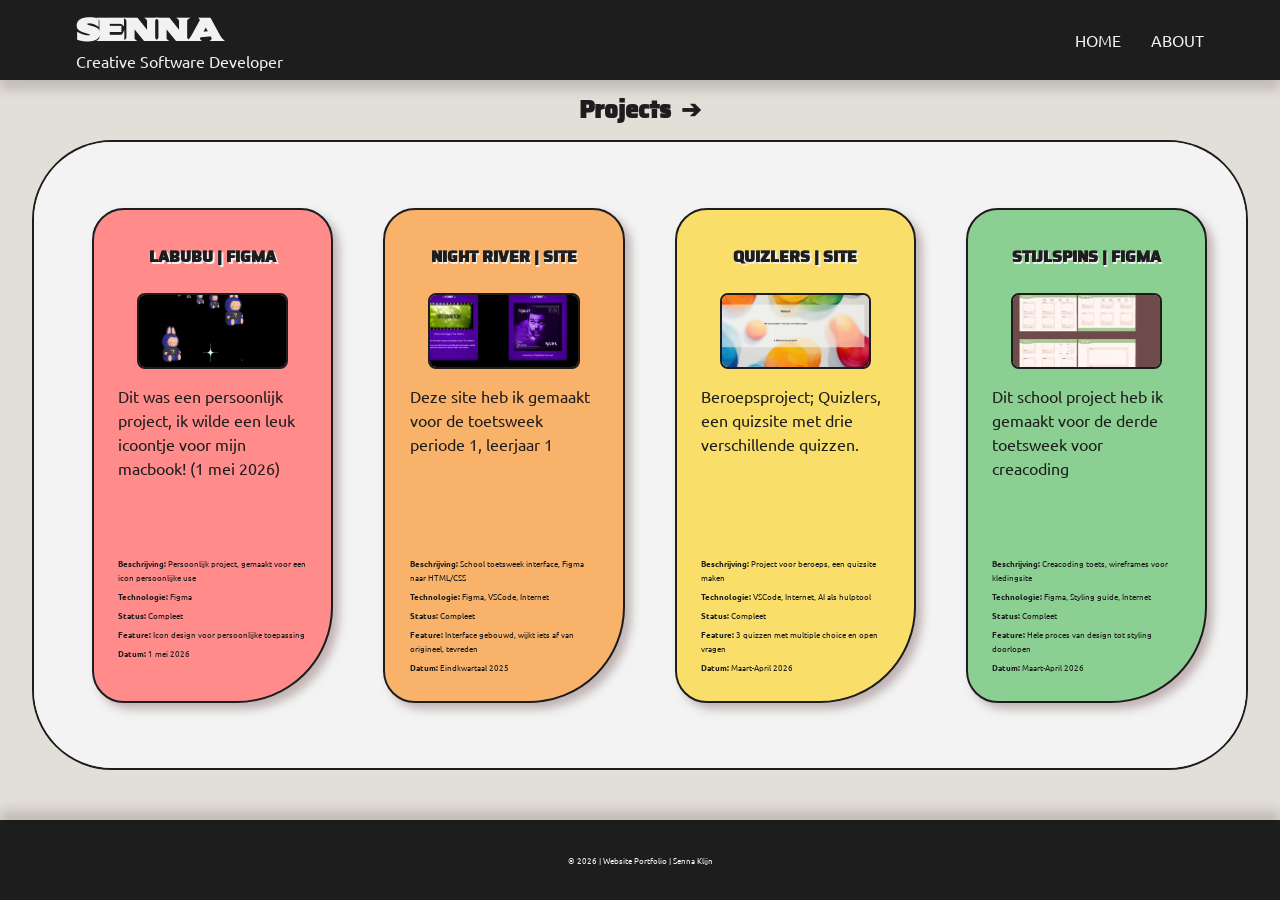
<file: Portfolio2027/assets/archive/SCHOOL/School_Project/Portfolio_April26/index.html>
<!-- ===================================
   Project: [Portfolio | Senna Klijn];
   "School Portfolio"
   File: index.html
   Author: [Senna Klijn]
   Description: Main Document
==================================== -->

<!DOCTYPE html>
<html lang="en">
<head>
    <meta charset="UTF-8">
    <meta name="viewport" content="width=device-width, initial-scale=1.0">
    <title>Senna Klijn  |  Portfolio</title>
    <!-- IMPORT ICON -->
    <link rel="icon" href="./assets/img/pageIcon/heart_icon.png" type="image/png">

    <!-- IMPORT DOCUMENTS -->
    <link rel="stylesheet" href="./code/css/style.css">
    <script src="./code/js/script.js" defer></script>

    <!-- IMPORT FONTS -->
     <!-- Preconnect -->
    <link rel="preconnect" href="https://fonts.googleapis.com">
    <link rel="preconnect" href="https://fonts.gstatic.com" crossorigin>
     <!-- Fonts -->
    <link href="https://fonts.googleapis.com/css2?family=Ubuntu:wght@400;500;700&family=Saira+Stencil+One:wght@400;500;700&display=swap&family=Sekuya:wght@400;500;700&display=swap" rel="stylesheet">
</head>

<body>
    <!--===============
          header
    ===============-->
    <header class="header front">
        <!-- logo -->
        <div>
            <a href="./index.html" target="_self">
                <h1 class="heroText">Senna</h1>
                <p>Creative Software Developer</p>
            </a>
        </div>
        <!-- nav -->
        <nav>
            <ul class="mainNav">
                <li class="listItems"><a href="./index.html">HOME</a></li>
                <li class="listItems"><a href="./about.html">ABOUT</a></li>
            </ul>
        </nav>
    </header>
    <!--===============
           main
    ===============-->
    <main class="main">

<!-- project container start -->
        <div class="projectContainer">
            <div class="containerTitle"><h2>Projects</h2><h2 id="iconNudge">➔</h2></div>
        <!-- card container start -->
            <article class="cardContainerX">
        <!-- card 1 -->
                <section class="card card1">
                    <h4 class="cardTitle">LABUBU | FIGMA</h4>
                    <div class="cardImgBorder">
                        <img class="cardImg" src="./assets/img/projecten/labubu.png" alt="Photo of 'Labubu'">
                    </div>
                    <p class="cardText">Dit was een persoonlijk project, ik wilde een leuk icoontje voor mijn macbook! (1 mei 2026)</p>
                    <ul class="cardNotes">
                        <li class="cardNotesItems"><strong>Beschrijving:</strong> Persoonlijk project, gemaakt voor een icon persoonlijke use</li>
                        <li class="cardNotesItems"><strong>Technologie:</strong> Figma</li>
                        <li class="cardNotesItems"><strong>Status:</strong> Compleet</li>
                        <li class="cardNotesItems"><strong>Feature:</strong> Icon design voor persoonlijke toepassing</li>
                        <li class="cardNotesItems"><strong>Datum:</strong> 1 mei 2026</li>
                    </ul>   
                </section>
        <!-- card 2 -->
                <section class="card card2">
                    <h4 class="cardTitle">NIGHT RIVER | SITE</h4>
                    <div class="cardImgBorder">
                        <img class="cardImg" src="./assets/img/projecten/nuit-rivier.png" alt="Photo of 'Night River'">
                    </div>
                    <p class="cardText">Deze site heb ik gemaakt voor de toetsweek periode 1, leerjaar 1</p>
                    <ul class="cardNotes">
                        <li class="cardNotesItems"><strong>Beschrijving:</strong> School toetsweek interface, Figma naar HTML/CSS</li>
                        <li class="cardNotesItems"><strong>Technologie:</strong> Figma, VSCode, Internet</li>
                        <li class="cardNotesItems"><strong>Status:</strong> Compleet</li>
                        <li class="cardNotesItems"><strong>Feature:</strong> Interface gebouwd, wijkt iets af van origineel, tevreden</li>
                        <li class="cardNotesItems"><strong>Datum:</strong> Eindkwartaal 2025</li>
                    </ul>  
                </section>
        <!-- card 3 -->
                <section class="card card3">
                    <h4 class="cardTitle">QUIZLERS | SITE</h4>
                    <div class="cardImgBorder">
                        <img class="cardImg" src="./assets/img/projecten/quizlers.png" alt="Photo of 'Quizlers'">
                    </div>
                    <p class="cardText">Beroepsproject; Quizlers, een quizsite met drie verschillende quizzen.</p>
                    <ul class="cardNotes">
                        <li class="cardNotesItems"><strong>Beschrijving:</strong> Project voor beroeps, een quizsite maken</li>
                        <li class="cardNotesItems"><strong>Technologie:</strong> VSCode, Internet, AI als hulptool</li>
                        <li class="cardNotesItems"><strong>Status:</strong> Compleet</li>
                        <li class="cardNotesItems"><strong>Feature:</strong> 3 quizzen met multiple choice en open vragen</li>
                        <li class="cardNotesItems"><strong>Datum:</strong> Maart-April 2026</li>
                    </ul>
            </section>
        <!-- card 4 -->
                <section class="card card4">
                    <h4 class="cardTitle">STIJLSPINS | FIGMA</h4>
                    <div class="cardImgBorder">
                        <img class="cardImg" src="./assets/img/projecten/stijlspins.png" alt="Photo of 'StijlSpins'">
                    </div>
                    <p class="cardText">Dit school project heb ik gemaakt voor de derde toetsweek voor creacoding</p>
                    <ul class="cardNotes">
                        <li class="cardNotesItems"><strong>Beschrijving:</strong> Creacoding toets, wireframes voor kledingsite</li>
                        <li class="cardNotesItems"><strong>Technologie:</strong> Figma, Styling guide, Internet</li>
                        <li class="cardNotesItems"><strong>Status:</strong> Compleet</li>
                        <li class="cardNotesItems"><strong>Feature:</strong> Hele proces van design tot styling doorlopen</li>
                        <li class="cardNotesItems"><strong>Datum:</strong> Maart-April 2026</li>
                    </ul>
                </section>
        <!-- card 5 -->
                <section class="card card5">
                    <h4 class="cardTitle">NIGHT RIVER | FIGMA</h4>
                    <div class="cardImgBorder">
                        <img class="cardImg" src="./assets/img/projecten/nuit-rivier_figma.png" alt="Photo of 'Night River'">
                    </div>
                    <p class="cardText">Voor de Creacod toets maakte ik de Figma-voorontwerpen voor Night River.</p>
                    <ul class="cardNotes">
                        <li class="cardNotesItems"><strong>Beschrijving:</strong> Voor-opdracht Night River, Creacod toets</li>
                        <li class="cardNotesItems"><strong>Technologie:</strong> Figma, Internet</li>
                        <li class="cardNotesItems"><strong>Status:</strong> Compleet</li>
                        <li class="cardNotesItems"><strong>Feature:</strong> Figma skills geoefend</li>
                        <li class="cardNotesItems"><strong>Datum:</strong> Eindkwartaal 2025</li>
                    </ul>
                </section>
        <!-- card 6 -->
                <section class="card card6">
                    <h4 class="cardTitle">FAVS (7.2) | SITE</h4>
                    <div class="cardImgBorder">
                        <img class="cardImg" src="./assets/img/projecten/opdracht7.2.png" alt="Photo of 'Opdracht 7.2'">
                    </div>
                    <p class="cardText">Dit was voor school, de opdracht van iframes. Gemaakt rond periode 1-2 van leerjaar 1</p>
                <ul class="cardNotes">
                    <li class="cardNotesItems"><strong>Beschrijving:</strong> Opdracht met iframes</li>
                    <li class="cardNotesItems"><strong>Technologie:</strong> HTML, CSS</li>
                    <li class="cardNotesItems"><strong>Status:</strong> Compleet</li>
                    <li class="cardNotesItems"><strong>Feature:</strong> Werken met iframes</li>
                    <li class="cardNotesItems"><strong>Datum:</strong> ~December 2025</li>
                </ul>
                </section>
            </article>
        <!-- card container end -->
        </div>
<!-- project container end -->

    </main>
<!--===============
footer
===============-->
    <footer class="footer">
        <a href="./index.html">&copy; 2026  |  Website Portfolio  |  Senna Klijn</a>
    </footer>
</body>
</html>
</file>
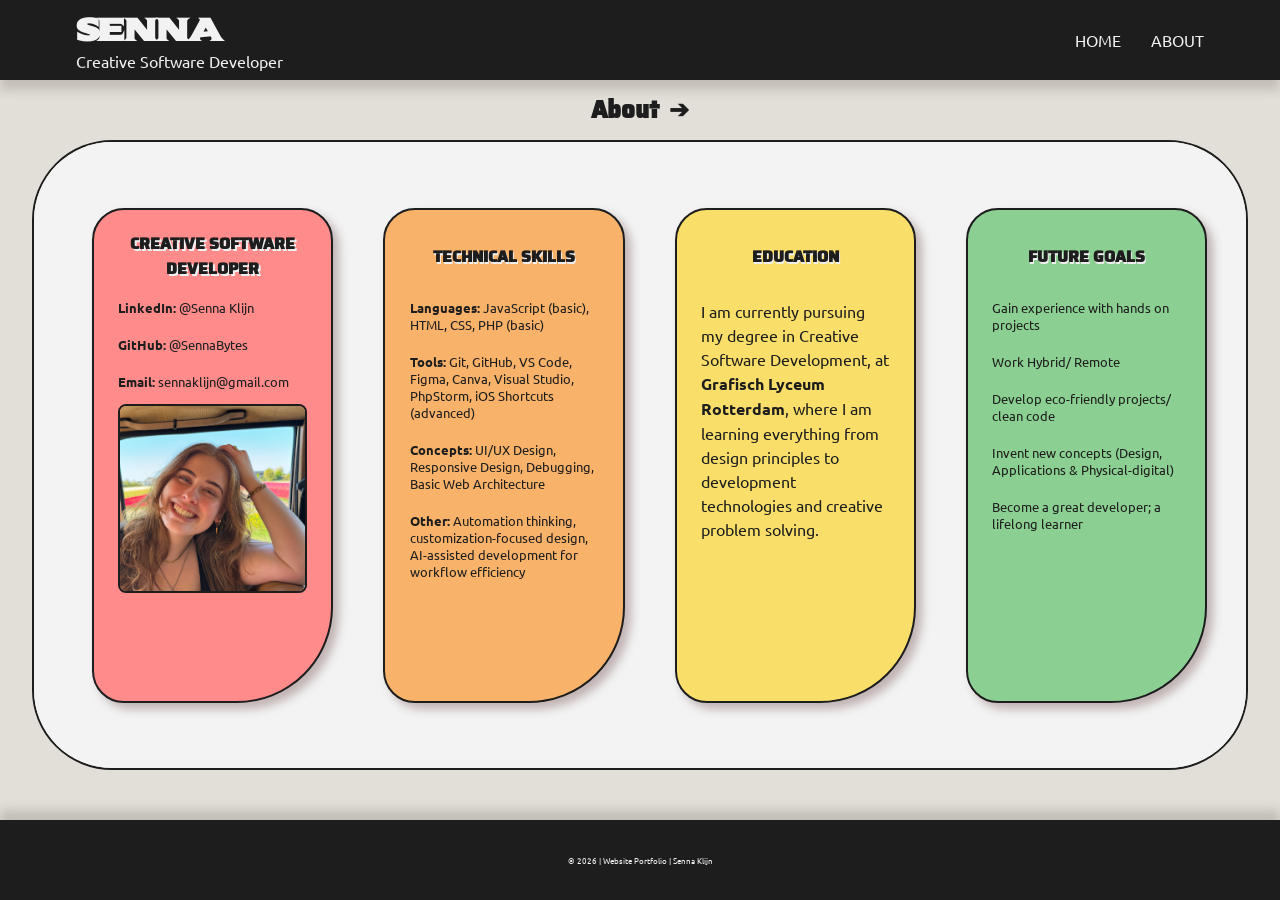
<file: Portfolio2027/assets/archive/SCHOOL/School_Project/Portfolio_April26/about.html>
<!-- ===================================
   Project: [Portfolio | Senna Klijn];
   "School Portfolio"
   File: index.html
   Author: [Senna Klijn]
   Description: Main Document
==================================== -->

<!DOCTYPE html>
<html lang="en">
<head>
    <meta charset="UTF-8">
    <meta name="viewport" content="width=device-width, initial-scale=1.0">
    <title>Senna Klijn  |  Portfolio</title>
    <!-- IMPORT ICON -->
    <link rel="icon" href="./assets/img/pageIcon/heart_icon.png" type="image/png">

    <!-- IMPORT DOCUMENTS -->
    <link rel="stylesheet" href="./code/css/style.css">
    <script src="./code/js/script_noURLs.js" defer></script>

    <!-- IMPORT FONTS -->
     <!-- Preconnect -->
    <link rel="preconnect" href="https://fonts.googleapis.com">
    <link rel="preconnect" href="https://fonts.gstatic.com" crossorigin>
     <!-- Fonts -->
    <link href="https://fonts.googleapis.com/css2?family=Ubuntu:wght@400;500;700&family=Saira+Stencil+One:wght@400;500;700&display=swap&family=Sekuya:wght@400;500;700&display=swap" rel="stylesheet">
</head>

<body>
    <!--===============
          header
    ===============-->
    <header class="header front">
        <!-- logo -->
        <div>
            <a href="./index.html">
                <h1 class="heroText">Senna</h1>
                <p>Creative Software Developer</p>
            </a>
        </div>
        <!-- nav -->
        <nav>
            <ul class="mainNav">
                <li class="listItems"><a href="./index.html">HOME</a></li>
                <li class="listItems"><a href="./about.html">ABOUT</a></li>
            </ul>
        </nav>
    </header>
    <!--===============
           main
    ===============-->
    <main class="main">

<!-- project container start -->
        <div class="projectContainer">
            <div class="containerTitle"><h2>About</h2><h2 id="iconNudge">➔</h2></div>
        <!-- card container start -->
            <article class="cardContainerX">
        <!-- card 1 -->
                <section class="card card1">
                    <h4 class="cardTitle">CREATIVE SOFTWARE DEVELOPER</h4>
                    <ul class="cardAboutList">
                        <li class="cardAboutItems"><strong>LinkedIn: </strong><a href="https://linkedin.com/in/senna-klijn-b28207349" target="_blank rel="noopener noreferrer">@Senna Klijn</a></li>
                        <li class="cardAboutItems"><strong>GitHub: </strong><a href="https://github.com/SennaBytes" target="_blank" rel="noopener noreferrer">@SennaBytes</a></li>
                        <li class="cardAboutItems"><strong>Email: </strong><a href="mailto:sennaklijn@gmail.com" rel="noopener noreferrer">sennaklijn@gmail.com</a></li>
                    </ul>
                    <div class="cardAboutImgBorder">
                        <img class="cardImg" src="./assets/img/people/senna/sennaklijn.png" alt="Photo of Senna, the dev">
                    </div>
                </section>
        <!-- card 2 -->
                <section class="card card2">
                    <h4 class="cardTitle">TECHNICAL SKILLS</h4>
                    <ul class="cardAboutList">
                        <li class="cardAboutItems"><strong>Languages: </strong>JavaScript (basic), HTML, CSS, PHP (basic)</li>
                        <li class="cardAboutItems"><strong>Tools: </strong>Git, GitHub, VS Code, Figma, Canva, Visual Studio, PhpStorm, iOS Shortcuts (advanced)</li>
                        <li class="cardAboutItems"><strong>Concepts: </strong>UI/UX Design, Responsive Design, Debugging, Basic Web Architecture</li>
                        <li class="cardAboutItems"><strong>Other: </strong>Automation thinking, customization-focused design, AI-assisted development for workflow efficiency</li>
                    </ul>  
                </section>
        <!-- card 3 -->
                <section class="card card3">
                    <h4 class="cardTitle">EDUCATION</h4>
                    <p class="cardText">
                        I am currently pursuing my degree in Creative Software Development,
                         at <span id="glr">Grafisch Lyceum Rotterdam</span>, where I am learning everything from design principles to development
                        technologies and creative problem solving.
                    </p>
            </section>
        <!-- card 4 -->
                <section class="card card4">
                    <h4 class="cardTitle">FUTURE GOALS</h4>
                    <ul class="cardAboutList">
                        <li class="cardAboutItems">Gain experience with hands on projects</li>
                        <li class="cardAboutItems">Work Hybrid/ Remote</li>
                        <li class="cardAboutItems">Develop eco-friendly projects/ clean code</li>
                        <li class="cardAboutItems">Invent new concepts (Design, Applications & Physical-digital)</li>
                        <li class="cardAboutItems">Become a great developer; a lifelong learner</li>
                    </ul>
                </section>
        <!-- card 5 -->
                <section class="card card5">
                    <h4 class="cardTitle">STRENGTHS</h4>
                    <ul class="cardAboutList">
                        <li class="cardAboutItems"><strong>Maximalist: </strong>Try to get the best possible result with the factors dealt</li>
                        <li class="cardAboutItems"><strong>Analyzer: </strong> Strong analytical mindset</li>
                        <li class="cardAboutItems"><strong>Open Minded: </strong>Open to feedback and trying new things</li>
                        <li class="cardAboutItems"><strong>Fast Learner: </strong>Likes to learn the why behind the why, quickly adapts</li>
                        <li class="cardAboutItems"><strong>Autonomous: </strong>Don't need constant guidance; a clear set expectation is enough</li>
                    </ul>
                </section>
        <!-- card 6 -->
                <section class="card card6">
                    <h4 class="cardTitle">INTERESTS & CREATIVE WORK</h4>
                    <ul class="cardAboutList">
                        <li class="cardAboutItems">Physical-digital experiences (tech + real-world interaction)</li>
                        <li class="cardAboutItems">Woodworking and engraving</li>
                        <li class="cardAboutItems">Designing and creating clothing</li>
                        <li class="cardAboutItems">Creative building</li>
                        <li class="cardAboutItems">Singing</li>
                    </ul>
                </section>
            </article>
        <!-- card container end -->
        </div>
<!-- project container end -->

    </main>
<!--===============
footer
===============-->
    <footer class="footer">
        <a href="./index.html">&copy; 2026  |  Website Portfolio  |  Senna Klijn</a>
    </footer>
</body>
</html>
</file>
<file: Portfolio2027/assets/archive/SCHOOL/School_Project/Portfolio_April26/code/css/style.css>
/* ===================================
   Project: [Portfolio | Senna Klijn]
   "School Portfolio"
   File: style.css
   Author: [Senna Klijn]
   Vital to: index.html, about.html
   Description: Main stylesheet
   =================================== */

   
 /* ==========================
         page styling
   ======================== */

/* variable styling */
   :root {
   /* general colors */
      --color-bg-dark: #1d1d1d;
      --color-bg-light: #e2dfd8;
      
      --color-title-dark: #1d1d1d;
      --color-title-light: #efefef;

      --color-text-dark: #1d1d1d;
      --color-text-light: #f2f2f2;

      --color-bg: var(--color-bg-light);
      --color-text: var(--color-text-dark);  
   
      /* card colors */
      --color-card1: #ff8b8b;
      --color-card2: #f9b26a;
      --color-card3: #f9df6a;
      --color-card4: #8bd092;
      --color-card5: #88c4dc;
      --color-card6: #a379b5;

   /* fonts */
      --font-title: "Sekuya";
      --font-hdr: "Saira Stencil One";
      --font-body:  "Ubuntu";

   /* shadow colors */
      --shadow-box: 6px 6px 10px rgba(108, 74, 74, 0.384);

      --shadow-text: 1.5px 1.5px 0px rgb(239, 239, 239);

   /* borders */
      --border-dark: solid 2px #1d1d1d;
      --border-light: solid 2px #efefef;
   }


/* body reset */
   * {
      margin: 0;
      padding: 0;
      box-sizing: border-box;
      user-select: none;
      -webkit-user-drag: none;
   }

/* body styling */
   body {
   /* viewport */
      height: 100vh;
      width: 100vw;
      overflow-y: auto;
      overflow-x: hidden;

   /* display track */
      display: flex;
      flex-direction: column;

   /* background */
      background: var(--color-bg);

   /* text */
      font-family: var(--font-body);

   /* cursor */
   cursor: default;
   }


/* page markup styling */
   .header, .footer {
   /* display-x track */
      display: flex;
      flex-direction: row;
      justify-content: space-around;
      align-items: center;
      gap: 50%;

      min-height: 80px;
      width: 100%;

      background-color: var(--color-bg-dark);
   }


/* ==========================
      content styling  
========================== */

/* general text elements */
   h1 {
      font-family: var(--font-title);
   }
   h2, h4 {
      font-family: var(--font-hdr);
   }
   p {
      font-family: var(--font-body);
   }

/* specific text elements */
   .heroText {
      font-size: 2rem;
   }


/* specific page elements */
   .header, .footer {
      color: var(--color-text-light);
      z-index: 100;
   }

   .header {
      box-shadow: 0px 10px 10px rgba(73, 57, 57, 0.2);
   }

   .footer {
      font-size: 0.5rem;
      box-shadow: 0px -10px 10px rgba(73, 57, 57, 0.2);
   }

   .main {
      color: var(--color-text-dark);
      flex-grow: 1;
   }


   .projectContainer {
      display: flex;
      flex-direction: column;
      justify-content: center;
      align-items: center;
   }

   /* nav */
   .mainNav {
      height: 10%;
      list-style: none;
      display: flex;
      flex-direction: row;
      gap: 30px;
      text-wrap: wrap;
   }
   /* a-property and list items */
   a {
      color: var(--color-text-dark);
      text-decoration: none;
   }

   .header a,
   .footer a {
      color: var(--color-text-light);
   }


/* ==========================
   card (container) styling  
========================== */

/* proect container */
.containerTitle {
   height: 60px;
   display: flex;
   gap: 10px;
   align-items: center;
   justify-items: center;
}

/* project scroll prompter animation */
  #iconNudge {
   animation: nudge 5s ease-in-out infinite;
   }

   @keyframes nudge {
   /* 0%, 60%, 100% {transform: translateX(0);} */

   0% {transform: translateX(0px);}
   10% {transform: translateX(10px);}
   20% {transform: translateX(0px);}
   50% {transform: translateX(0px);}
   80% {transform: translateX(15px);}
   100% {transform: translateX(0px);}
   }

/* cards container x-scrolling */
.cardContainerX {
   justify-self: center;

   display: flex;
   flex-direction: row;
   justify-content: center;
   align-items: center;
   height: 70vh;
   width: 95vw;
   gap: 30px;

   background-color: #f3f3f3;

   overflow-y: hidden;
   overflow-x: auto;
   padding: 20px 5vw 20px 52vw;

   border: var(--border-dark);
   border-radius: 5rem;
}

.cardContainerX::-webkit-scrollbar {
  display: none;
}

/* cards - all styling */

/* colors */
.card1 {background-color:  var(--color-card1);}
.card2 {background-color: var(--color-card2);}
.card3 {background-color: var(--color-card3);}
.card4 {background-color:  var(--color-card4);}
.card5 {background-color:  var(--color-card5);}
.card6 {background-color:  var(--color-card6);}

/* animations */
.card:hover {
   cursor: grab;
   transform: scale(1.1);
}

.card:active {
   cursor: grabbing;
   transform: scale(1);
}


/* styling */
.card {
   display: grid;
   grid-template-rows: 45px 65px 1fr 120px;
   gap: 20px;

   margin: 10px;
   padding: 5%;

   align-self: center;
   
   min-width: 50%;
   max-width: 100%;
   height: 55vh;
   aspect-ratio: 2/1;

   border: var(--border-dark);
   border-radius: 2rem 2rem 6rem 2rem;
   box-shadow: var(--shadow-box);

   transition: ease-in-out 30ms;
}

/* title */
.cardTitle {
   color: var(--color-bg-dark);
   text-shadow: var(--shadow-text);
   font-weight: bold;
   text-align: center;
}

/* text */
.cardText {
   color: var(--color-text);
   font-weight: normal;
   line-height: 1.5;
   max-height: 1fr;
   overflow: hidden;
   align-self: start;
   justify-self: start;
}

.cardTitle, .cardImgBorder {
    justify-self: center;
    align-self: center;
}

/* img */
.cardImg {
   width: 100%;
   min-width: 120%;
   max-width: 200%;
   justify-self: center;
   align-self: center;
   object-fit: cover;
   object-position: -25px -25px;
}
.cardImgBorder {
   width: 80%;
   aspect-ratio: 2/1;
   border: var(--border-dark);
   border-radius: 8px;
   overflow: hidden;
}

/* list */
.cardNotes {
   height: auto;
   list-style: none;
   display: flex;
   flex-direction: column;
   gap: 5px;
   text-wrap: wrap;
}
.cardNotesItems {
   font-size: 0.5rem;
}

/* ⓘ about page tweak  */
.cardAboutList {
   height: auto;

   display: flex;
   flex-direction: column;
   gap: 20px;

   list-style: none;
   text-wrap: wrap;
    grid-column: 1 / -1;
    width: 100%;
}

.cardAboutItems {
   font-size: 0.8rem;
   list-style-type: none;
}

.cardAboutImgBorder {
   margin-top: 20px;

   width: 100%;
   aspect-ratio: 1/1;
   border: var(--border-dark);
   border-radius: 8px;
   overflow: hidden;
}
/* school sepcial url */
#glr {
   color: var(--color-text-dark);
   z-index: 100;
   transition: ease-in-out 100ms;
   font-weight: bold;
}

#glr:hover {
   color: #8fe507;
   text-shadow: 1px 1px 0px #272727;
   text-decoration: underline;
   cursor: grab;
}

#glr:active {
   color: var(--color-text-dark);
   text-decoration: none;
   cursor: grabbing;
}
</file>
